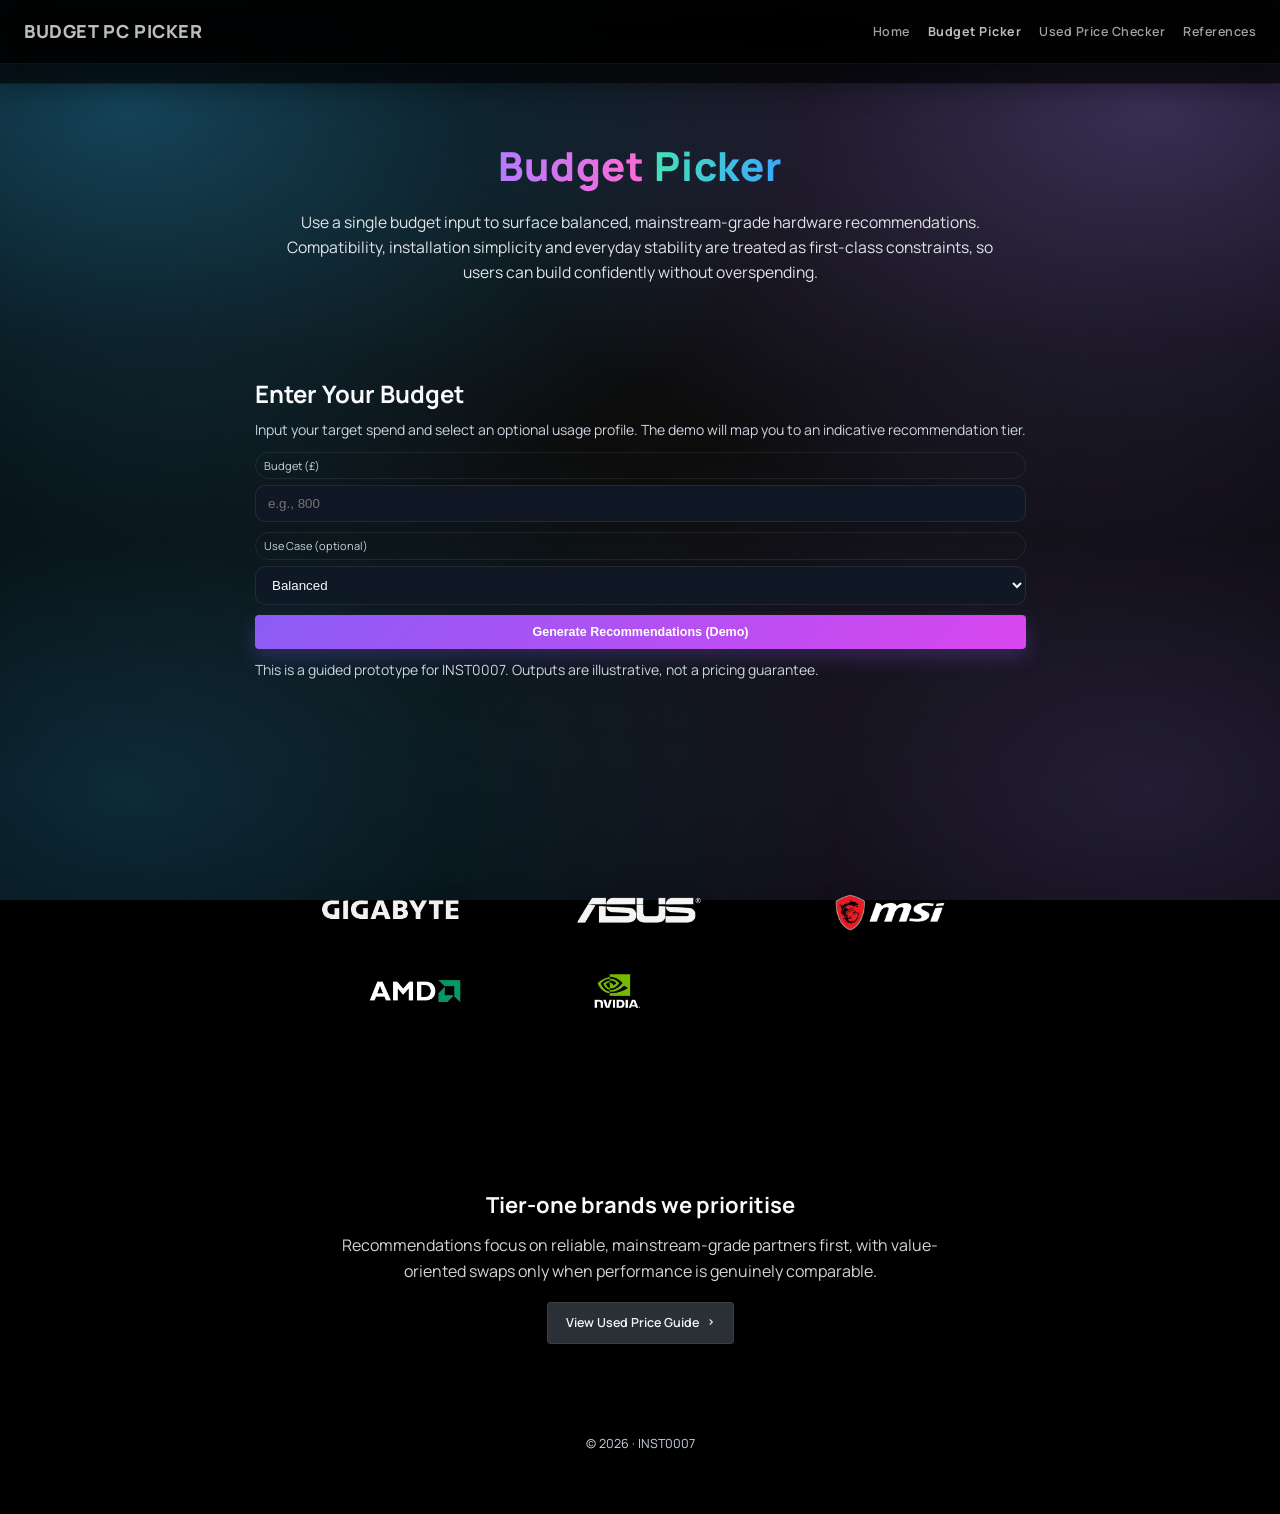
<file: budget-picker.html>
﻿<!DOCTYPE html>
<html lang="en">
<head>
    <meta charset="utf-8" />
    <meta name="viewport" content="width=device-width, initial-scale=1" />
    <title>Budget Picker | Budget PC Picker</title>
    <meta name="description" content="Enter your budget to get PC hardware recommendations." />
    <link rel="stylesheet" href="css/style.css" />
</head>

<body class="budget-page">
    <header>
        <div class="wrap nav">
            <a class="brand" href="index.html">
                <span>Budget PC Picker</span>
            </a>

            <nav class="navlinks" aria-label="Primary">
                <a href="index.html">Home</a>
                <a href="budget-picker.html" aria-current="page">Budget Picker</a>
                <a href="used-price.html">Used Price Checker</a>
                <a href="references.html">References</a>
            </nav>

    </header>

    <main class="wrap">

        <!-- Hero：标题 + 简介 -->
        <section class="bp-hero reveal-up">
            <h1 class="bp-title">
                <span class="bp-title-budget">Budget</span>
                <span class="bp-title-picker"> Picker</span>
            </h1>
            <p class="bp-lead">
                Use a single budget input to surface balanced, mainstream-grade hardware recommendations.
                Compatibility, installation simplicity and everyday stability are treated as first-class
                constraints, so users can build confidently without overspending.
            </p>
        </section>

        <!-- 布局：左表单 + 右品牌 Logo -->
        <section class="bp-layout reveal-up delay-100">

            <article class="card reveal-up bp-budget-card">
            <h2>Enter Your Budget</h2>
            <p class="helper">
                Input your target spend and select an optional usage profile. The demo will map you to an indicative recommendation tier.
            </p>

            <div class="bp-form-brands">

                <form id="budgetForm">
                    <label>
                        <span class="tag">Budget (£)</span>
                        <input type="number" id="budgetInput" placeholder="e.g., 800">
                    </label>

                    <label>
                        <span class="tag">Use Case (optional)</span>
                        <select id="useCase">
                            <option>Balanced</option>
                            <option>Gaming</option>
                            <option>Productivity</option>
                        </select>
                    </label>

                    <button class="btn btn-primary" type="submit">
                        Generate Recommendations (Demo)
                    </button>

                    <p class="fineprint">
                        This is a guided prototype for INST0007. Outputs are illustrative, not a pricing guarantee.
                    </p>
                </form>
                <!-- Output mini cards (CPU/GPU/SSD/RAM) -->
                <div class="bp-output-row" id="bpOutputRow">
                    <div class="bp-mini-card" id="cpuCard">
                        <span class="bp-mini-label">CPU</span>
                        <span class="bp-mini-value" id="cpuValue">—</span>
                    </div>

                    <div class="bp-mini-card" id="gpuCard">
                        <span class="bp-mini-label">GPU</span>
                        <span class="bp-mini-value" id="gpuValue">—</span>
                    </div>

                    <div class="bp-mini-card" id="ssdCard">
                        <span class="bp-mini-label">SSD</span>
                        <span class="bp-mini-value" id="ssdValue">—</span>
                    </div>

                    <div class="bp-mini-card" id="ramCard">
                        <span class="bp-mini-label">RAM</span>
                        <span class="bp-mini-value" id="ramValue">—</span>
                    </div>
                </div>

                <div class="bp-brand-row brand-scroll-lock">

                    <div class="brand-item">
                        <img class="brand-logo is-light" src="media/gigabytelight.png" alt="GIGABYTE">
                        <img class="brand-logo is-dark" src="media/gigabytedark.png" alt="GIGABYTE">
                    </div>

                    <div class="brand-item">
                        <img class="brand-logo is-light" src="media/asuslight.png" alt="ASUS">
                        <img class="brand-logo is-dark" src="media/asusdark.png" alt="ASUS">
                    </div>

                    <div class="brand-item">
                        <img class="brand-logo is-light" src="media/msilight.png" alt="MSI">
                        <img class="brand-logo is-dark" src="media/msidark.png" alt="MSI">
                    </div>

                    <div class="brand-item">
                        <img class="brand-logo is-light" src="media/amdlight.png" alt="AMD">
                        <img class="brand-logo is-dark" src="media/amddark.png" alt="AMD">
                    </div>


                    <div class="brand-item">
                        <img class="brand-logo is-light" src="media/nvidialight.png" alt="NVIDIA">
                        <img class="brand-logo is-dark" src="media/nvidiadark.png" alt="NVIDIA">
                    </div>
                </div>
            </article>


            </section>
        <section class="tier-one-bottom reveal-up">
            <h3>Tier-one brands we prioritise</h3>
            <p>
                Recommendations focus on reliable, mainstream-grade partners first, with value-oriented swaps only when performance is genuinely comparable.
            </p>

            <a id="usedGuideBtn" class="btn btn-secondary" href="used-price.html">
                View Used Price Guide
            </a>


        </section>


    </main>


    <footer>
        <div class="wrap">
            © <span id="year"></span> · INST0007
        </div>
    </footer>

    <script src="js/main.js"></script>
</body>
</html>
</file>
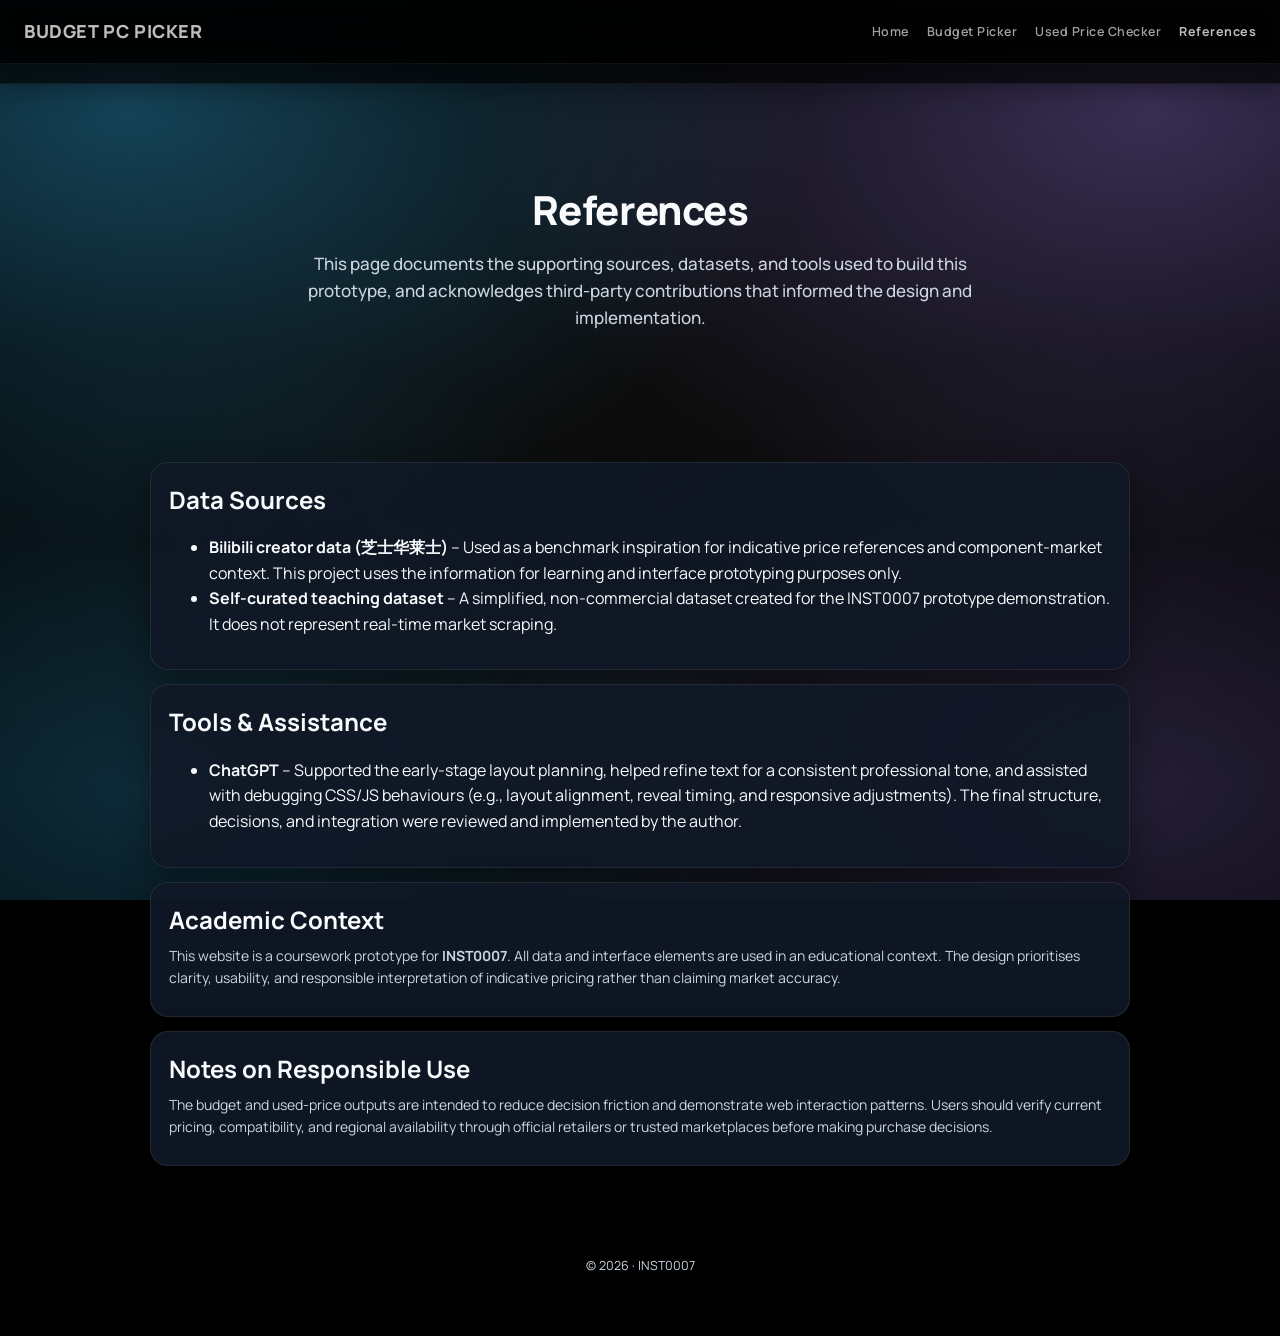
<file: references.html>
﻿<!DOCTYPE html>
<html lang="en">
<head>
    <meta charset="UTF-8" />
    <meta name="viewport" content="width=device-width, initial-scale=1.0" />
    <title>References | Budget PC Picker</title>
    <link rel="stylesheet" href="css/style.css" />
</head>

<body class="references-page">
    <!-- Fixed nav (same as your other pages) -->
    <header>
        <div class="wrap nav">
            <a class="brand" href="index.html">
                <span>Budget PC Picker</span>
            </a>

            <nav class="navlinks" aria-label="Primary">
                <a href="index.html">Home</a>
                <a href="budget-picker.html">Budget Picker</a>
                <a href="used-price.html">Used Price Checker</a>
                <a href="references.html" aria-current="page">References</a>
            </nav>
        </div>
    </header>

    <main class="wrap">
        <section class="page-hero apple-hero">
            <h1>
                References
            </h1>
            <p>
                This page documents the supporting sources, datasets, and tools used to build this prototype,
                and acknowledges third-party contributions that informed the design and implementation.
            </p>
        </section>

        <section class="grid">
            <article class="card" style="grid-column: span 12;">
                <h2>Data Sources</h2>
                <ul class="refs-list">
                    <li>
                        <strong>Bilibili creator data (芝士华莱士)</strong> – Used as a benchmark inspiration for
                        indicative price references and component-market context. This project uses the information
                        for learning and interface prototyping purposes only.
                    </li>
                    <li>
                        <strong>Self-curated teaching dataset</strong> – A simplified, non-commercial dataset created
                        for the INST0007 prototype demonstration. It does not represent real-time market scraping.
                    </li>
                </ul>
            </article>

            <article class="card" style="grid-column: span 12;">
                <h2>Tools &amp; Assistance</h2>
                <ul class="refs-list">
                    <li>
                        <strong>ChatGPT</strong> – Supported the early-stage layout planning, helped refine text
                        for a consistent professional tone, and assisted with debugging CSS/JS behaviours
                        (e.g., layout alignment, reveal timing, and responsive adjustments). The final structure,
                        decisions, and integration were reviewed and implemented by the author.
                    </li>
                </ul>
            </article>

            <article class="card" style="grid-column: span 12;">
                <h2>Academic Context</h2>
                <p>
                    This website is a coursework prototype for <strong>INST0007</strong>. All data and interface
                    elements are used in an educational context. The design prioritises clarity, usability,
                    and responsible interpretation of indicative pricing rather than claiming market accuracy.
                </p>
            </article>

            <article class="card" style="grid-column: span 12;">
                <h2>Notes on Responsible Use</h2>
                <p>
                    The budget and used-price outputs are intended to reduce decision friction and demonstrate
                    web interaction patterns. Users should verify current pricing, compatibility, and regional
                    availability through official retailers or trusted marketplaces before making purchase decisions.
                </p>
            </article>
        </section>
    </main>

    <footer>
        <br /><br />
        <div class="wrap">
            © <span id="year"></span> · INST0007
        </div>
    </footer>

    <!-- If your theme toggle lives in main.js, keep it -->
    <script src="js/main.js"></script>
</body>
</html>
</file>
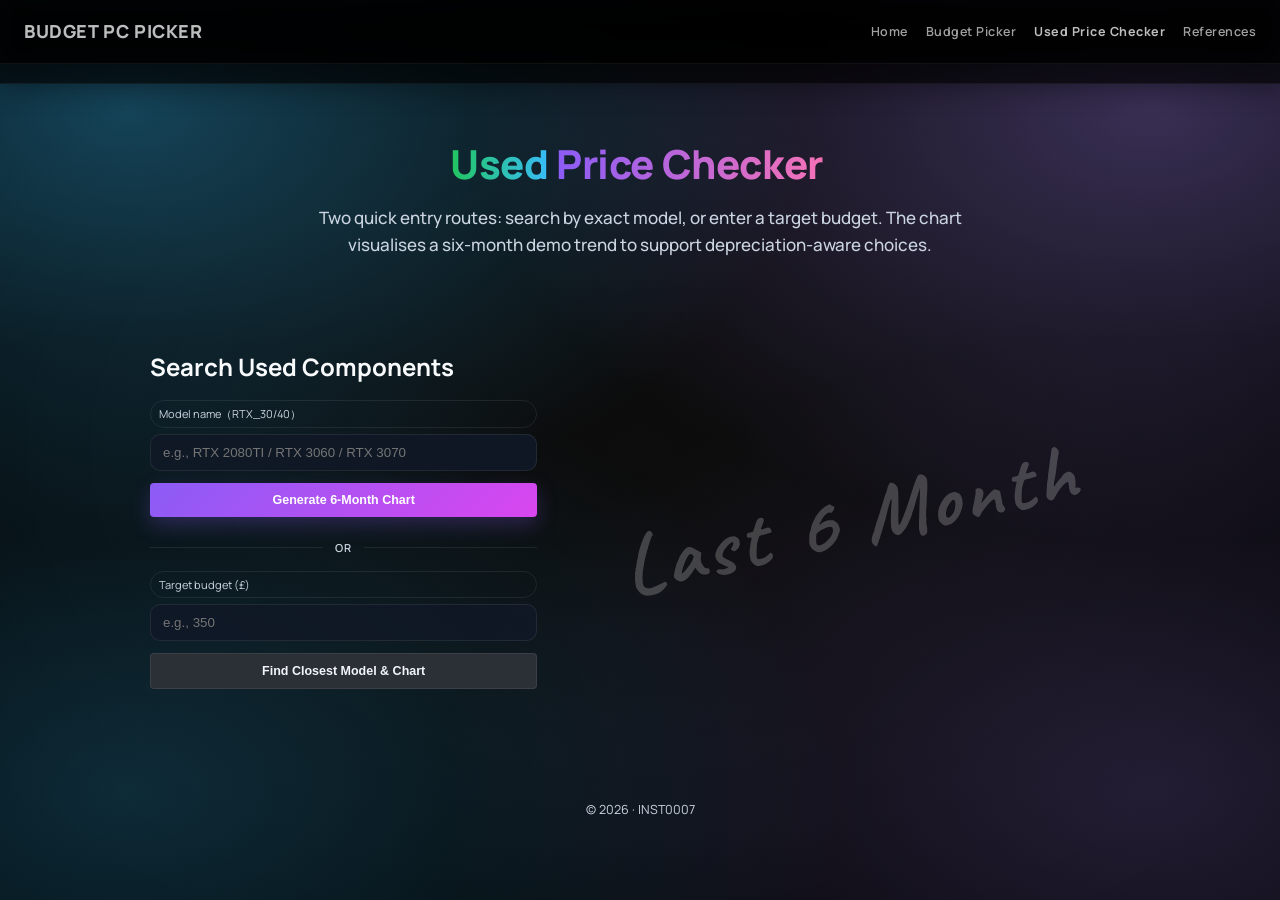
<file: used-price.html>
﻿<!DOCTYPE html>
<html lang="en">
<head>
    <meta charset="utf-8" />
    <meta name="viewport" content="width=device-width, initial-scale=1" />
    <title>Used Price Checker | Budget PC Picker</title>
    <meta name="description" content="Check indicative used price trends for popular PC components." />
    <link rel="stylesheet" href="css/style.css" />
</head>

<body class="used-page">
    <header>
        <div class="wrap nav">
            <a class="brand" href="index.html">
                <span>Budget PC Picker</span>
            </a>

            <nav class="navlinks" aria-label="Primary">
                <a href="index.html">Home</a>
                <a href="budget-picker.html">Budget Picker</a>
                <a href="used-price.html" aria-current="page">Used Price Checker</a>
                <a href="references.html">References</a>
            </nav>

            
        </div>
    </header>

    <main class="wrap">
        <section class="page-hero apple-hero reveal-up">
            <h1 class="reveal-up delay-1">
                <span class="word-picker">Used</span>
                <span class="word-budget">Price Checker</span>
            </h1>

            <p>
                Two quick entry routes: search by exact model, or enter a target budget.
                The chart visualises a six-month demo trend to support depreciation-aware choices.
            </p>
        </section>

        <section class="grid used-grid">
            <!-- LEFT -->
            <article class="card reveal-up reveal-left" style="grid-column: span 5;">
                <h2>Search Used Components</h2>

                <form id="usedModelForm" class="used-form-block">
                    <label>
                        <span class="tag">Model name（RTX_30/40）</span>
                        <input type="text"
                               id="usedModelInput"
                               name="model"
                               placeholder="e.g., RTX 2080TI / RTX 3060 / RTX 3070"
                               autocomplete="off" />
                    </label>
                    <button class="btn btn-primary" type="submit">Generate 6-Month Chart</button>
                </form>

                <div class="used-divider">
                    <span>or</span>
                </div>

                <form id="usedPriceForm" class="used-form-block">
                    <label>
                        <span class="tag">Target budget (£)</span>
                        <input type="number"
                               id="usedPriceInput"
                               name="price"
                               min="20"
                               max="5000"
                               step="5"
                               placeholder="e.g., 350" />
                    </label>
                    <button class="btn btn-secondary" type="submit">Find Closest Model &amp; Chart</button>
                </form>

            </article>

            <!-- RIGHT -->
            <article class="card chart-panel reveal-up reveal-right delay-1 id="chartWrapper" style="grid-column: span 7;">
                <div id="last6Scribble" class="last6-scribble" aria-hidden="true">Last 6 Month</div>

                <div id="chartWrapper" class="chart-wrapper" hidden>
                    <h3 id="chartTitle" class="chart-title"></h3>

                <!-- ✅ 新增这一层，id 要和 JS 对上 -->
                     <div id="chartCanvasWrap" class="chart-canvas-wrap">
                        <canvas id="priceChart"></canvas>
                     </div>
                </div>

            </article>
        </section>
    </main>

    <footer>
        <br /><br /><br />
        <div class="wrap">
            © <span id="year"></span> · INST0007
        </div>
    </footer>

    <script src="js/main.js"></script>
</body>
</html>
</file>
<file: css/style.css>
﻿/* =========================================
   Budget PC Picker - Full Style Sheet
   Samsung-like header typography edition
   + Angular rectangular button system
   + Apple-style centered Home sections
   ========================================= */

/* Google Fonts */
@import url('https://fonts.googleapis.com/css2?family=Montserrat:wght@500;600;700;800&display=swap');
@import url('https://fonts.googleapis.com/css2?family=Manrope:wght@400;500;600;700;800&display=swap');
@import url('https://fonts.googleapis.com/css2?family=Caveat:wght@600;700&display=swap');


/* =========================
   Theme Variables
   ========================= */
:root {
    --bg: #000000;
    --panel: #111827;
    --text: #f8fafc;
    --muted: #cbd5e1;
    --accent: #38bdf8;
    --accent-2: #a78bfa;
    --border: rgba(255,255,255,0.08);
    --shadow: 0 10px 30px rgba(0,0,0,0.35);
    --radius: 18px;
    --max: 980px;
}


/* Light theme override */
.light {
    --bg: #f0f2f5;
    --panel: #ffffff;
    --text: #0f172a;
    --muted: #475569;
    --accent: #0ea5e9;
    --accent-2: #7c3aed;
    --border: rgba(2,6,23,0.08);
    --shadow: 0 8px 22px rgba(2,6,23,0.08);
}

/* =========================
   Base Reset
   ========================= */
* {
    box-sizing: border-box;
}

html {
    scroll-behavior: smooth;
}

body {
    margin: 0;
    position: relative;
    overflow-x: hidden;
    font-family: "Manrope", system-ui, -apple-system, Segoe UI, Roboto, Arial, sans-serif;
    color: var(--text);
    line-height: 1.6;
    background: var(--bg);
}

    /* =========================
   Extend background gradient to ~70% of viewport
   ========================= */
    body::before {
        content: "";
        position: fixed;
        inset: 0;
        pointer-events: none;
        z-index: -1;
        background:
        /* top-left / top-right */
        radial-gradient(1100px 700px at 10% 12%, rgba(56,189,248,0.35), transparent 62%), radial-gradient(1100px 700px at 90% 12%, rgba(167,139,250,0.33), transparent 62%),
        /* bottom-left / bottom-right (the missing part) */
        radial-gradient(1100px 700px at 10% 88%, rgba(56,189,248,0.22), transparent 65%), radial-gradient(1100px 700px at 90% 88%, rgba(167,139,250,0.20), transparent 65%),
        /* subtle mid soft lift */
        radial-gradient(1200px 800px at 50% 50%, rgba(255,255,255,0.05), transparent 70%);
    }



/* =========================
   Layout Helpers
   ========================= */
.wrap {
    width: min(100% - 40px, var(--max));
    margin-inline: auto;
}
/* =========================
   Fixed header (safe version)
   ========================= */
header {
    position: fixed;
    top: 0;
    left: 0;
    width: 100%;
    z-index: 9999;
    background: rgba(0, 0, 0, 0.88);
    backdrop-filter: blur(10px);
    border-bottom: 1px solid rgba(255,255,255,0.06);
}

    /* 你页面里用的顶部结构基本是这一套 */
    header .nav {
        height: 64px;
        display: flex;
        align-items: center;
        justify-content: space-between;
        gap: 16px;
        padding: 0 24px;
    }

    /* 顶部链接统一灰色 */
    header .navlinks a {
        color: var(--muted);
        font-size: 12.5px;
        font-weight: 600;
        letter-spacing: .04em;
    }

    /* 站点名大小别被其它页面影响 */
    header .brand {
        font-size: 14px;
        font-weight: 700;
    }

/* 给内容让位，避免被 fixed header 压住 */
body {
    padding-top: 64px;
}


.brand {
    display: inline-flex;
    align-items: center;
    gap: 10px;
    text-decoration: none;
    color: var(--text);
}

    .brand span:last-child {
        font-weight: 800;
        letter-spacing: 0.6px;
        text-transform: uppercase;
        font-size: 18px;
    }

/* Nav links */
.navlinks {
    display: flex;
    gap: 18px;
    flex-wrap: wrap;
    font-size: 14px;
    color: color-mix(in oklab, var(--text) 85%, var(--muted));
}

    .navlinks a {
        text-decoration: none;
        color: inherit;
        font-weight: 600;
        letter-spacing: 0.2px;
        font-size: 14.5px;
        opacity: 0.85;
        transition: .15s ease;
    }

        .navlinks a:hover {
            opacity: 1;
        }

        .navlinks a[aria-current="page"] {
            opacity: 1;
            font-weight: 700;
        }

/* Actions area */
.actions {
    display: flex;
    align-items: center;
    gap: 10px;
}

/* Theme toggle button */
.theme-btn {
    padding: 8px 10px;
}

/* =========================
   Buttons (GLOBAL)
   Angular rectangular + your colours
   ========================= */
.btn {
    border: 1px solid var(--border);
    background: var(--panel);
    color: var(--text);
    border-radius: 4px; /* angular rectangle */
    padding: 10px 18px;
    cursor: pointer;
    font-size: 12.5px;
    transition: .18s ease;
    display: inline-flex;
    align-items: center;
    justify-content: center;
    gap: 6px;
    text-decoration: none;
}

    /* Primary: Neon Purple gradient */
    .btn.btn-primary {
        background: linear-gradient(135deg, #8B5CF6 0%, #D946EF 100%);
        color: #ffffff;
        border: none;
        font-weight: 700;
        box-shadow: 0 8px 20px rgba(139,92,246,0.25);
    }

        .btn.btn-primary:hover {
            background: linear-gradient(135deg, #A78BFA 0%, #E879F9 100%);
            transform: translateY(-1px);
        }

    /* Secondary: Deep Grey (requested) */
    .btn.btn-secondary {
        background: #2B2F36;
        color: #F1F5F9;
        border: 1px solid rgba(255,255,255,0.08);
        font-weight: 600;
    }

        .btn.btn-secondary:hover {
            background: #1F2329;
            border-color: rgba(255,255,255,0.18);
            transform: translateY(-1px);
        }

/* =========================
   Page Layout
   ========================= */
main {
    padding: 36px 0 10px;
}

.page-hero {
    background: color-mix(in oklab, var(--panel) 92%, transparent);
    border: 1px solid var(--border);
    border-radius: var(--radius);
    padding: 28px 26px;
    box-shadow: var(--shadow);
    margin-bottom: 18px;
}

    .page-hero h1 {
        margin: 0 0 6px;
        font-size: clamp(24px, 3.2vw, 32px);
    }

    .page-hero p {
        margin: 0;
        color: var(--muted);
    }

/* =========================
   Grid System
   ========================= */
.grid {
    display: grid;
    grid-template-columns: repeat(12, 1fr);
    gap: 14px;
}

/* Cards */
.card {
    grid-column: span 6;
    background: color-mix(in oklab, var(--panel) 92%, transparent);
    border: 1px solid var(--border);
    border-radius: var(--radius);
    padding: 18px 18px 16px;
    box-shadow: var(--shadow);
}

    .card h2, .card h3 {
        margin: 0 0 6px;
    }

    .card p {
        margin: 0 0 10px;
        color: var(--muted);
        font-size: 14px;
    }

/* =========================
   Tags
   ========================= */
.tags {
    display: flex;
    flex-wrap: wrap;
    gap: 8px;
}

.tag {
    font-size: 11px;
    color: var(--muted);
    border: 1px solid var(--border);
    padding: 4px 8px;
    border-radius: 999px;
}

/* Helper text */
.helper {
    font-size: 11.5px;
    color: var(--muted);
}

/* =========================
   Forms
   ========================= */
form {
    display: grid;
    gap: 10px;
}

label {
    display: grid;
    gap: 6px;
}

input, textarea, select {
    width: 100%;
    padding: 10px 12px;
    border-radius: 10px;
    border: 1px solid var(--border);
    background: color-mix(in oklab, var(--panel) 92%, transparent);
    color: var(--text);
    outline: none;
}

textarea {
    min-height: 120px;
    resize: vertical;
}

/* =========================
   Footer
   ========================= */
footer {
    padding: 40px 0 60px;
    color: var(--muted);
    font-size: 12.5px;
    text-align: center;
}

/* =========================
   Responsive
   ========================= */
@media (max-width: 820px) {
    .card {
        grid-column: span 12;
    }

    .navlinks {
        gap: 12px;
    }

    .brand span:last-child {
        font-size: 17px;
    }
}

@media (max-width: 640px) {
    .nav {
        gap: 8px;
    }

    .navlinks {
        display: none;
    }
}

/* =========================
   Video Hero (Home)
   ========================= */
.video-hero {
    position: relative;
    width: 100%;
    min-height: 360px;
    height: 52vh;
    max-height: 620px;
    overflow: hidden;
    border-bottom: 1px solid var(--border);
}

.video-bg {
    position: absolute;
    inset: 0;
    width: 100%;
    height: 100%;
    object-fit: cover;
}

.video-overlay {
    position: absolute;
    inset: 0;
    background: linear-gradient( 90deg, rgba(0,0,0,0.45) 0%, rgba(0,0,0,0.25) 40%, rgba(0,0,0,0.10) 100% );
}

.video-content {
    position: relative;
    z-index: 2;
    height: 100%;
    display: flex;
    align-items: center;
    color: #ffffff;
}

    .video-content h1 {
        margin: 10px 0 8px;
        font-size: clamp(28px, 4vw, 44px);
        line-height: 1.12;
        letter-spacing: -0.6px;
    }

    .video-content p {
        max-width: 52ch;
        opacity: 0.92;
    }

.hero-actions {
    display: flex;
    gap: 10px;
    flex-wrap: wrap;
    margin-top: 14px;
}

/* Make tag readable on video */
.video-content .tag {
    color: rgba(255,255,255,0.9);
    border-color: rgba(255,255,255,0.25);
    background: rgba(255,255,255,0.08);
}
/* =========================
   Apple-style centered hero (Home How It Works)
   ========================= */
.page-hero.apple-hero {
    background: transparent;
    border: none;
    box-shadow: none;
    padding: 64px 0 40px;
    text-align: center;
}

    .page-hero.apple-hero h1 {
        font-size: clamp(28px, 3.6vw, 40px);
        letter-spacing: -0.4px;
        margin-bottom: 8px;
        font-weight: 800;
    }

    .page-hero.apple-hero p {
        font-size: clamp(17px, 1.25vw, 20px);
        line-height: 1.6;
        margin-inline: auto;
        max-width: 62ch;
        color: var(--muted);
        font-weight: 500;
    }

    .page-hero.apple-hero > div {
        justify-content: center;
    }

/* =========================
   Apple-style features (smaller than How It Works)
   ========================= */
.home-stack .card.apple-feature {
    background: transparent;
    border: none;
    box-shadow: none;
    padding: 40px 0 24px;
    text-align: center;
}

    .home-stack .card.apple-feature h2 {
        font-size: clamp(20px, 2.2vw, 26px);
        letter-spacing: -0.2px;
        margin-bottom: 8px;
        font-weight: 800;
    }

    .home-stack .card.apple-feature p {
        font-size: clamp(15.5px, 1.1vw, 18px);
        line-height: 1.6;
        margin-inline: auto;
        max-width: 70ch;
        color: var(--muted);
        font-weight: 500;
    }

    .home-stack .card.apple-feature .tags {
        justify-content: center;
    }

/* =========================
   Bigger vertical rhythm for Apple-style sections
   ========================= */
.home-stack {
    gap: 64px;
}

/* ======================================
   Scroll reactive gradient transition
   Purple -> Peacock green / Grass green
   ====================================== */

/* Base: this button本身仍然用主按钮的紫色渐变 */
.btn.scroll-reactive {
    position: relative;
    overflow: hidden;
    isolation: isolate;
}

    /* label 保证在最上层 */
    .btn.scroll-reactive .btn-label {
        position: relative;
        z-index: 2;
    }

    /* 绿色渐变覆盖层，默认透明 */
    .btn.scroll-reactive::after {
        content: "";
        position: absolute;
        inset: 0;
        z-index: 1;
        background: linear-gradient(135deg, #00C6A7 0%, #7CFF6B 100%);
        opacity: 0;
        transition: opacity 1500ms ease;
    }

    /* 进入目标区域时，绿色渐变淡入 */
    .btn.scroll-reactive.is-active::after {
        opacity: 1;
    }

    /* 激活时的小绿光影 */
    .btn.scroll-reactive.is-active {
        box-shadow: 0 10px 26px rgba(0, 198, 167, 0.25);
    }
/* ======================================
   Scroll reveal: features fade in up
   ====================================== */

.reveal-up {
    opacity: 0;
    transform: translateY(26px);
    transition: opacity 800ms ease, transform 700ms ease;
    will-change: opacity, transform;
}

    .reveal-up.is-visible {
        opacity: 1;
        transform: translateY(0);
    }

    /* Optional: give the second one a slight delay for rhythm */
    .reveal-up.delay-1 {
        transition-delay: 120ms;
    }
/* =========================
   Mobile responsiveness fixes
   ========================= */
@media (max-width: 520px) {

    /* 让整体左右空隙更合理 */
    .wrap {
        width: min(100% - 24px, var(--max));
    }

    /* 视频区在手机别太高 */
    .video-hero {
        min-height: 240px;
        height: 38vh;
    }

    /* How It Works 更紧凑但不挤 */
    .page-hero.apple-hero {
        padding: 56px 0 36px;
    }

        .page-hero.apple-hero h1 {
            font-size: clamp(24px, 7vw, 32px);
        }

        .page-hero.apple-hero p {
            font-size: clamp(15px, 4.2vw, 18px);
            max-width: 34ch; /* 手机上避免太宽一行 */
        }

    /* Feature 标题/正文自适应缩一号 */
    .home-stack .card.apple-feature h2 {
        font-size: clamp(18px, 5.4vw, 22px);
    }

    .home-stack .card.apple-feature p {
        font-size: clamp(14px, 4vw, 17px);
        max-width: 36ch;
    }

    /* 标签居中且允许换行 */
    .home-stack .card.apple-feature .tags {
        justify-content: center;
    }

    /* 三段之间间距在手机稍微收一下，避免滚太久 */
    .home-stack {
        gap: 48px;
    }
}
/* Full-bleed section option for Apple hero
   → 只在大屏启用，全屏视觉；小屏保持正常居中宽度 */
@media (min-width: 900px) {
    .page-hero.apple-hero {
        width: 100vw;
        margin-left: calc(50% - 50vw);
        margin-right: calc(50% - 50vw);
    }
}

/* =========================
   Bigger spacing between:
   How It Works / Feature 1 / Feature 2
   ========================= */

/* 1) Space after How It Works */
.page-hero.apple-hero {
    margin-bottom: 90px;
}

/* 2) Space between Feature 1 and Feature 2 */
.home-stack {
    gap: 90px;
}
/* =========================
   Budget Picker page rhythm
   ========================= */
/* =========================
   Home stack (no grid version)
   Apple-style vertical blocks
   ========================= */

.home-stack {
    display: flex;
    flex-direction: column;
    align-items: center; /* 关键：让小屏居中感一致 */
    gap: 90px; /* 你要的大间距 */
}

    /* Each Apple feature block behaves like a centered section */
    .home-stack .card.apple-feature {
        width: 100%;
        text-align: center;
    }

        /* Keep text elegant on all sizes */
        .home-stack .card.apple-feature p {
            margin-inline: auto;
        }


/* 让中间两张卡更像“页面核心区” */
.bp-core {
    margin: 60px 0 80px;
}

/* 如果你想更“中轴感” */
@media (min-width: 900px) {
    .bp-core {
        margin: 80px 0 110px;
    }
}
/* TEST: force both themes */
/* Budget: purple -> pink */
.word-budget {
    background: linear-gradient(90deg, #8b5cf6 0%, #f472b6 100%);
    -webkit-background-clip: text;
    background-clip: text;
    color: transparent;
    font-weight: 800;
    margin-right: 0.18em; /* 两个词之间留一点舒适空隙 */
}

/* Picker: green -> blue */
.word-picker {
    background: linear-gradient(90deg, #22c55e 0%, #38bdf8 100%);
    -webkit-background-clip: text;
    background-clip: text;
    color: transparent;
    font-weight: 800;
}

article.bp-budget-card {
    background: transparent !important;
    border: 0 !important;
    box-shadow: none !important;
    border-radius: 0 !important;
    padding: 12px 0 0 !important;
}
/* Make the left card feel slightly narrower */
.bp-budget-card {
    max-width: 760px;
}

/* Right logo panel */
.bp-brand-panel {
    border-radius: 18px; /* keep consistent with your cards */
    padding: 22px;
    background: rgba(255,255,255,0.06);
    border: 1px solid rgba(255,255,255,0.08);
    backdrop-filter: blur(6px);
}

/* 5 logos layout */
.bp-brand-grid {
    display: grid;
    grid-template-columns: 1fr;
    gap: 16px;
}

    /* Logo styling */
    .bp-brand-grid img {
        width: 100%;
        height: 54px;
        object-fit: contain;
        display: block;
        filter: drop-shadow(0 6px 14px rgba(0,0,0,0.25));
        opacity: 0.92;
        transition: opacity .2s ease, transform .2s ease;
    }

        .bp-brand-grid img:hover {
            opacity: 1;
            transform: translateY(-2px);
        }

/* Responsive: stack on small screens */
@media (max-width: 980px) {
    .budget-shell--with-brands {
        grid-template-columns: 1fr;
    }

    .bp-brand-grid {
        grid-template-columns: repeat(3, minmax(90px, 1fr));
    }

        .bp-brand-grid img {
            height: 46px;
        }
}

@media (max-width: 520px) {
    .bp-brand-grid {
        grid-template-columns: repeat(2, minmax(90px, 1fr));
    }
}
.bp-budget-card {
    max-width: 400px;
}

/* 右侧品牌 logo 列 */

.brand-logos {
    display: flex;
    flex-direction: column;
    gap: 18px;
    align-items: flex-start;
    justify-content: flex-start;
    padding-top: 8px;
}

    /* 控制 logo 尺寸和风格 */
    .brand-logos img {
        height: 40px; /* 可以自己微调 32–48 都行 */
        width: auto;
        object-fit: contain;
        filter: saturate(0.95) contrast(1.05);
        opacity: 0.95;
    }

/* 小屏幕：自动改回上下排列，避免挤爆 */
@media (max-width: 900px) {
    .budget-shell {
        grid-template-columns: 1fr;
    }

    .brand-logos {
        flex-direction: row;
        flex-wrap: wrap;
        gap: 12px 20px;
    }
}
    /* Left card should not stretch weirdly */
    .budget-shell.budget-shell--with-brands .bp-budget-card {
        width: 100%;
    }

/* Responsive: stack on small screens */
@media (max-width: 900px) {
    .budget-shell.budget-shell--with-brands {
        grid-template-columns: 1fr;
    }

    .bp-brand-grid {
        flex-direction: row;
        flex-wrap: wrap;
        gap: 12px 20px;
    }

        .bp-brand-grid img {
            height: 32px;
        }
}
/* ===============================
   Budget Picker: form + brand logos side-by-side
   =============================== */

/* 外层左右两列布局 */
.budget-shell--with-brands {
    display: grid;
    grid-template-columns: minmax(320px, 1.2fr) minmax(220px, 0.8fr);
    gap: clamp(24px, 4vw, 48px);
    align-items: start;
}

/* 左侧 Enter Your Budget 卡片可稍微收窄视觉宽度 */
.bp-budget-card {
    max-width: 100%;
}

/* 右侧品牌 Logo 区 */
.bp-brand-panel {
    background: transparent; /* 你想要“把框去掉”的感觉就用透明 */
    border: 0;
    box-shadow: none;
    padding: 0;
}

/* Logo 容器 */
.bp-brand-grid {
    display: grid;
    grid-template-columns: 1fr; /* 默认竖排 */
    gap: 18px;
    align-items: center;
}

    /* Logo 图片大小与干净展示 */
    .bp-brand-grid img {
        width: min(180px, 90%);
        height: auto;
        display: block;
        filter: drop-shadow(0 6px 18px rgba(0,0,0,0.08));
    }

/* 如果你希望右侧更“品牌墙”一点，可改为两列小网格：
.bp-brand-grid{
  grid-template-columns: 1fr 1fr;
}
*/

/* 小屏自动改成上下堆叠，避免挤爆 */
@media (max-width: 900px) {
    .budget-shell--with-brands {
        grid-template-columns: 1fr;
    }

    .bp-brand-grid {
        grid-template-columns: repeat(3, minmax(80px, 1fr));
        justify-items: center;
    }

        .bp-brand-grid img {
            width: 90px;
        }
}
/* ===============================
   Budget Picker page – clean layout
   =============================== */

/* 顶部标题区 */
.bp-hero {
    text-align: center;
    padding: clamp(56px, 10vh, 96px) 0 32px;
}

.bp-title {
    font-size: clamp(32px, 4vw, 40px);
    font-weight: 800;
    letter-spacing: 0.02em;
    margin-bottom: 12px;
}

/* 渐变 Budget / Picker 分色，如果不想要可以删掉这两段 */
.bp-title-budget {
    background: linear-gradient(90deg,#b57bff,#ff6ad5);
    -webkit-background-clip: text;
    background-clip: text;
    color: transparent;
}

.bp-title-picker {
    background: linear-gradient(90deg,#45e0b8,#3ba7ff);
    -webkit-background-clip: text;
    background-clip: text;
    color: transparent;
}

.bp-lead {
    max-width: 720px;
    margin: 0 auto;
    font-size: 0.98rem;
    opacity: 0.9;
}

/* ===== 左右两列：表单 + 品牌 Logo ===== */
.bp-layout {
    display: flex;
    gap: clamp(32px, 6vw, 64px);
    align-items: flex-start;
    justify-content: center;
    padding-bottom: clamp(72px, 10vh, 120px);
}

/* 左侧表单卡片 */
.bp-form-card {
    flex: 1.4;
    max-width: 400px;
}

/* 右侧品牌区域 */
.bp-brands {
    flex: 1;
    max-width: 420px;
}

.bp-brands-title {
    font-size: 1.05rem;
    font-weight: 700;
    margin-bottom: 6px;
}

.bp-brands-copy {
    font-size: 0.9rem;
    opacity: 0.9;
    margin-bottom: 18px;
}

    .bp-brand-row img {
        height: 38px;
        width: auto;
        display: block;
        filter: drop-shadow(0 6px 16px rgba(0,0,0,0.15));
        object-fit: contain;
    }

/* ===== 响应式：小屏改成上下堆叠 ===== */
@media (max-width: 900px) {
    .bp-layout {
        flex-direction: column;
        align-items: stretch;
    }

    .bp-form-card {
        max-width: 100%;
    }

    .bp-brands {
        max-width: 100%;
    }

    .bp-brand-row {
        justify-content: center;
    }
}
/* Tier-one block moved to bottom */
.tier-one-bottom {
    max-width: 980px;
    margin: 80px auto 40px;
    text-align: center;
}

    .tier-one-bottom h3 {
        font-size: clamp(18px, 2.2vw, 22px);
        font-weight: 700;
        margin-bottom: 10px;
    }

    .tier-one-bottom p {
        font-size: clamp(14px, 1.6vw, 16px);
        opacity: .85;
        margin: 0 auto 18px;
        max-width: 60ch;
    }
/* ===== Brand logos: target YOUR real class ===== */
.bp-brand-row {
    display: grid;
    grid-template-columns: repeat(6, minmax(0, 1fr));
    gap: 18px 22px;
    align-items: center;
    justify-items: center;
    width: 100%;
    margin-top: 18px;
}

    /* 统一尺寸（先给一个基础大号） */
    .bp-brand-row img {
        width: clamp(90px, 8vw, 140px);
        height: auto;
        object-fit: contain;
        filter: drop-shadow(0 6px 14px rgba(0,0,0,0.15));
    }

        /* 3 个在上 */
        .bp-brand-row img:nth-child(1) {
            grid-column: 1 / span 2;
        }

        .bp-brand-row img:nth-child(2) {
            grid-column: 3 / span 2;
        }

        .bp-brand-row img:nth-child(3) {
            grid-column: 5 / span 2;
        }

        /* 2 个在下居中 */
        .bp-brand-row img:nth-child(4) {
            grid-column: 2 / span 2;
        }

        .bp-brand-row img:nth-child(5) {
            grid-column: 4 / span 2;
        }

/* 小屏自动简单排列 */
@media (max-width: 900px) {
    .bp-brand-row {
        grid-template-columns: repeat(2, minmax(0, 1fr));
    }

        .bp-brand-row img {
            grid-column: auto;
            width: clamp(80px, 18vw, 120px);
        }
}
/* =========================
   Brand logos (light/dark swap)
   ========================= */

.bp-brand-row {
    display: grid;
    grid-template-columns: repeat(3, minmax(90px, 1fr));
    gap: 22px 26px;
    align-items: center;
    justify-items: center;
    /* 你想让它跟表单并排时可调这两个 */
    width: 100%;
    max-width: 360px;
}

.brand-item {
    width: 100%;
    display: flex;
    justify-content: center;
    align-items: center;
}

/* 统一视觉尺寸 */
.brand-logo {
    width: 100%;
    height: auto;
    max-width: 140px;
    object-fit: contain;
    filter: drop-shadow(0 6px 16px rgba(0,0,0,0.12));
}

/* 上面三个更大，下面两个稍小（你之前要的） */
.brand-item:nth-child(-n+3) .brand-logo {
    max-width: 155px;
}

.brand-item:nth-child(n+4) .brand-logo {
    max-width: 130px;
}

/* 默认：暗色主题显示白色logo */
.brand-logo.is-light {
    display: none;
}

.brand-logo.is-dark {
    display: block;
}

/* 亮色主题切换（你的按钮如果是给 body 加 .light，就会生效） */
body.light .brand-logo.is-light {
    display: block;
}

body.light .brand-logo.is-dark {
    display: none;
}

/* 小屏自适应 */

/* ===== Brand logos: 3 on top, 2 on bottom ===== */
.bp-brand-row {
    display: grid;
    grid-template-columns: repeat(6, minmax(0, 1fr));
    gap: 22px 36px;
    align-items: center;
    justify-items: center;
    /* 控制整体宽度 & 位置 */
    width: min(820px, 92vw);
    margin: 28px auto 0;
}

    /* 每个品牌块居中 */
    .bp-brand-row .brand-item {
        display: flex;
        align-items: center;
        justify-content: center;
    }

        /* 第1-3个：每个占2列（上排3个） */
        .bp-brand-row .brand-item:nth-child(1),
        .bp-brand-row .brand-item:nth-child(2),
        .bp-brand-row .brand-item:nth-child(3) {
            grid-column: span 2;
        }

        /* 第4-5个：每个占3列（下排2个） */
        .bp-brand-row .brand-item:nth-child(4),
        .bp-brand-row .brand-item:nth-child(5) {
            grid-column: span 3;
        }

    /* 统一控制logo尺寸（你要更大就改这里） */
    .bp-brand-row .brand-logo {
        height: 52px;
        width: auto;
        display: block;
    }

/* 小屏适配：避免挤爆 */
@media (max-width: 680px) {
    .bp-brand-row {
        grid-template-columns: repeat(2, minmax(0, 1fr));
        gap: 16px 22px;
        width: min(420px, 92vw);
    }

        .bp-brand-row .brand-item {
            grid-column: span 1 !important;
        }

        .bp-brand-row .brand-logo {
            height: 44px;
        }
}
/* 前三个品牌logo放大 */
.bp-brand-row .brand-item:nth-child(-n+3) .brand-logo {
    height: 100px; /* 你可以改成 60/68/72 试手感 */
}

/* 后两个保持稍小（可选） */
.bp-brand-row .brand-item:nth-child(n+4) .brand-logo {
    height: 52px;


}
/* ===== Brand logo theme switch (order-independent) ===== */

/* 默认：深色模式显示 is-dark，隐藏 is-light */
.bp-brand-row .brand-logo.is-light {
    display: none;
}

.bp-brand-row .brand-logo.is-dark {
    display: inline-block;
}

/* 浅色模式：反过来 */
.light .bp-brand-row .brand-logo.is-light {
    display: inline-block;
}

.light .bp-brand-row .brand-logo.is-dark {
    display: none;
}
.bp-brand-row {
    column-gap: 200px;
}
/* --- Brand logos: force 3-on-top 2-on-bottom with true center alignment --- */
.bp-brand-row {
    display: grid;
    grid-template-columns: 1fr 1fr 1fr;
    grid-auto-rows: auto;
    justify-items: center;
    align-items: center;
    /* 关键：让容器本身居中、并且不要太窄 */
    width: 100%;
    max-width: 980px;
    margin: 40px auto 0;
    /* 你可以微调这两个来控制“离远一点” */
    column-gap: clamp(36px, 6vw, 96px);
    row-gap: clamp(28px, 5vw, 3px);
}

    /* 强制每个 brand-item 的格子位置 */
    .bp-brand-row .brand-item:nth-child(1) {
        grid-column: 1;
        grid-row: 1;
    }

    .bp-brand-row .brand-item:nth-child(2) {
        grid-column: 2;
        grid-row: 1; /* ✅ 这个会在屏幕正中 */
    }

    .bp-brand-row .brand-item:nth-child(3) {
        grid-column: 3;
        grid-row: 1;
    }

    .bp-brand-row .brand-item:nth-child(4) {
        grid-column: 1;
        grid-row: 2;
    }

    .bp-brand-row .brand-item:nth-child(5) {
        grid-column: 3;
        grid-row: 2;
    }

    /* 让每个 item 自己也居中对齐图片 */
    .bp-brand-row .brand-item {
        display: flex;
        justify-content: center;
        align-items: center;
    }
        /* 上排三枚更大 */
        .bp-brand-row .brand-item:nth-child(-n+3) .brand-logo {
            height: 200px;
        }

        /* 下排两枚略小 */
        .bp-brand-row .brand-item:nth-child(n+4) .brand-logo {
            height: 70px;
        }
body.budget-page main.wrap {
    padding-top: 5px;
}
/* Budget Picker page: reduce top spacing */
/* ===============================
   Budget Picker top spacing tweak
   =============================== */

body.budget-page .bp-hero {
    padding: 18px 0 8px;
}
/* 让下面两个（第4、第5个）左右更靠近 */
.bp-brand-row.reveal-up {
    transition: opacity 1.5s ease, transform 1.5s ease;
}
/* =========================
   Budget Picker - Mini Output Cards
   ========================= */

.bp-output-row {
    display: grid;
    grid-template-columns: repeat(4, minmax(0, 1fr));
    gap: 14px;
    margin-top: 18px;
}

@media (max-width: 900px) {
    .bp-output-row {
        grid-template-columns: repeat(2, minmax(0, 1fr));
    }
}

/* 小框风格：跟你整体玻璃/柔雾氛围兼容 */
.bp-mini-card {
    background: var(--panel, rgba(255,255,255,0.65));
    border: 1px solid rgba(0,0,0,0.06);
    border-radius: 12px;
    padding: 14px 14px 12px;
    box-shadow: 0 8px 22px rgba(0,0,0,0.06);
    /* 关键：默认隐藏，准备从下往上出现 */
    opacity: 0;
    transform: translateY(18px);
    transition: opacity .42s ease, transform .42s ease;
}

.bp-mini-label {
    display: inline-block;
    font-size: 11px;
    letter-spacing: .08em;
    text-transform: uppercase;
    opacity: .65;
    margin-bottom: 6px;
}

.bp-mini-value {
    display: block;
    font-size: 14.5px;
    font-weight: 600;
    line-height: 1.25;
}

/* 出现状态 */
.bp-mini-card.is-show {
    opacity: 1;
    transform: translateY(0);
}

/* 深色模式下如果你有 --panel / --text 等变量，会自动适配
   如果没有，可以加一个轻微兜底 */
.light .bp-mini-card {
    background: rgba(255,255,255,0.7);
}

:not(.light) .bp-mini-card {
    background: rgba(12,18,36,0.45);
    border-color: rgba(255,255,255,0.06);
}
/* =========================
   FINAL OVERRIDE: Brand Logos
   3 on top + 2 on bottom, centered
   ========================= */

.bp-brand-row {
    display: grid !important;
    grid-template-columns: repeat(3, minmax(0, 1fr)) !important;
    justify-items: center !important;
    align-items: center !important;
    /* 控制“离上面远不远” */
    margin: 18px auto 0 !important;
    /* 控制整体宽度（越小越“聚拢”） */
    width: min(720px, 92vw) !important;
    /* 控制上排三个彼此距离 */
    column-gap: clamp(28px, 4.5vw, 64px) !important;
    /* 控制上下两排距离 */
    row-gap: clamp(18px, 3.5vw, 34px) !important;
}

    /* 位置锁定：按你现在 HTML 顺序 1~5 来 */
    .bp-brand-row .brand-item:nth-child(1) {
        grid-column: 1;
        grid-row: 1;
    }

    .bp-brand-row .brand-item:nth-child(2) {
        grid-column: 2;
        grid-row: 1;
    }
    /* 中间logo对准屏幕中心 */
    .bp-brand-row .brand-item:nth-child(3) {
        grid-column: 3;
        grid-row: 1;
    }

    /* 下排两个放在 1 和 3 列 */
    .bp-brand-row .brand-item:nth-child(4) {
        grid-column: 1;
        grid-row: 2;
        justify-self: end;
    }

    .bp-brand-row .brand-item:nth-child(5) {
        grid-column: 3;
        grid-row: 2;
        justify-self: start;
    }

    /* 让下排两个“往中间收一点” */
    .bp-brand-row .brand-item:nth-child(4) {
        margin-right: -24px !important;
    }

    .bp-brand-row .brand-item:nth-child(5) {
        margin-left: -24px !important;
    }

    /* Logo 尺寸：上大下小 */
    .bp-brand-row .brand-item:nth-child(-n+3) .brand-logo {
        height: 64px !important; /* 上排三枚 */
        width: auto !important;
    }

    .bp-brand-row .brand-item:nth-child(n+4) .brand-logo {
        height: 52px !important; /* 下排两枚 */
        width: auto !important;
    }

    /* 统一图片表现 */
    .bp-brand-row .brand-logo {
        display: block !important;
        object-fit: contain !important;
        filter: drop-shadow(0 6px 14px rgba(0,0,0,0.10)) !important;
    }

        /* ===== Light / Dark swap（和顺序无关）===== */
        /* 默认：暗色图显示 */
        .bp-brand-row .brand-logo.is-light {
            display: none !important;
        }

        .bp-brand-row .brand-logo.is-dark {
            display: block !important;
        }

/* 亮色主题：反过来
   ✅ 前提：你是给 body 加 .light */
body.light .bp-brand-row .brand-logo.is-light {
    display: block !important;
}

body.light .bp-brand-row .brand-logo.is-dark {
    display: none !important;
}

/* 小屏降级：简单两列 */
@media (max-width: 680px) {
    .bp-brand-row {
        grid-template-columns: repeat(2, minmax(0, 1fr)) !important;
        width: min(420px, 92vw) !important;
    }

        .bp-brand-row .brand-item {
            margin: 0 !important;
        }

            .bp-brand-row .brand-item:nth-child(1),
            .bp-brand-row .brand-item:nth-child(2),
            .bp-brand-row .brand-item:nth-child(3),
            .bp-brand-row .brand-item:nth-child(4),
            .bp-brand-row .brand-item:nth-child(5) {
                grid-column: auto !important;
                grid-row: auto !important;
                justify-self: center !important;
            }
}
/* ===== Brand show only after first scroll ===== */

/* 默认锁死：没滚动不显示 */
body:not(.has-scrolled) .brand-scroll-lock {
    opacity: 0 !important;
    transform: translateY(18px) !important;
    pointer-events: none !important;
}

/* 一旦滚动：才允许出现 */
body.has-scrolled .brand-scroll-lock {
    opacity: 1 !important;
    transform: translateY(0) !important;
    transition: opacity .45s ease, transform .45s ease !important;
    pointer-events: auto !important;
}
/* =========================
   Output cards: fade-out then re-appear
   ========================= */

/* 原地渐隐（不向下/向上位移） */
.bp-mini-card.is-fade-out {
    opacity: 0 !important;
    transform: translateY(0) !important;
    transition: opacity .22s ease !important;
}
/* =========================
   Hide brand logos on Generate (robust)
   ========================= */
.bp-brand-row.is-hide,
.bp-brand-grid.is-hide,
.brand-logos.is-hide {
    opacity: 0 !important;
    transform: translateY(0) !important;
    transition: opacity .25s ease !important;
    pointer-events: none !important;
}
/* ===== Strong override: hide brand logos even after scroll-lock ===== */
body.has-scrolled .brand-scroll-lock.is-hide {
    opacity: 0 !important;
    transform: translateY(0) !important;
    transition: opacity .25s ease !important;
    pointer-events: none !important;
}
/* When Used Guide button triggers re-show, allow logos to return cleanly */
.brand-scroll-lock {
    transition: opacity .25s ease, transform .25s ease;
}

    /* is-hide still wins when present */
    .bp-brand-row.is-hide,
    .bp-brand-grid.is-hide,
    .brand-logos.is-hide,
    .brand-scroll-lock.is-hide {
        opacity: 0 !important;
        transform: translateY(0) !important;
        pointer-events: none !important;
    }
/* --- Used Price Guide button arrow on the RIGHT --- */
#usedGuideBtn {
    display: inline-flex;
    align-items: center;
    gap: 8px;
}

    /* 如果你之前用 ::before 放了左箭头，先干掉它 */
    #usedGuideBtn::before {
        content: none !important;
    }

    /* 在右侧加箭头 */
    #usedGuideBtn::after {
        content: "›";
        display: inline-block;
        transform: translateY(-1px); /* 可选微调 */
    }
/* =========================
   Bigger output mini cards (FINAL)
   ========================= */

/* 让四个框本体更“敦实” */
.bp-mini-card {
    padding: 22px 24px 20px !important;
    border-radius: 14px !important;
    min-height: 110px;
}

/* 标签字稍微大一点 */
.bp-mini-label {
    font-size: 12px !important;
    margin-bottom: 8px !important;
}

/* 主值更醒目 */
.bp-mini-value {
    font-size: 17px !important;
    font-weight: 700 !important;
}

/* 四个框之间也更舒服 */
.bp-output-row {
    gap: 18px !important;
    margin-top: 22px !important;
}

/* 大屏时让四列不至于太“挤” */
@media (min-width: 1100px) {
    .bp-output-row {
        gap: 22px !important;
    }
}

/* 小屏仍然保持两列，但卡片不要显得太小 */
@media (max-width: 900px) {
    .bp-mini-card {
        padding: 20px 20px 18px !important;
    }

    .bp-mini-value {
        font-size: 16px !important;
    }
}
.bp-mini-card {
    box-shadow: 0 12px 28px rgba(0,0,0,0.08) !important;
}
/* Center text inside CPU/GPU/SSD/RAM mini cards */
.bp-mini-card {
    text-align: center !important;
}

/* 让 label 本身也居中（有些写法用 inline-block 会需要这个） */
.bp-mini-label {
    display: block !important;
    width: 100%;
    text-align: center !important;
}

/* 如果你下面有数值/内容，也一起居中 */
.bp-mini-value {
    display: block !important;
    width: 100%;
    text-align: center !important;
}
/* 让下面两枚 logo 更靠近（按你现在的顺序：前3个上排，后2个下排） */
.bp-brand-row .brand-item:nth-child(4) {
    transform: translateX(80px);
}

.bp-brand-row .brand-item:nth-child(5) {
    transform: translateX(-60px);
}
/* =========================
   Fixed top navigation
   ========================= */

/* 你用哪个就保留哪个选择器 */
.nav,
.navbar,
header {
    position: fixed;
    top: 0;
    left: 0;
    width: 100%;
    z-index: 9999;
    /* 让你的玻璃/渐变风格不被破坏 */
    backdrop-filter: blur(10px);
}

/* 给页面内容留出导航高度（按你实际导航高度微调） */
body {
    padding-top: 78px; /* ← 先用 78px，不够就 86/96 */
}
/* =========================
   Fixed nav with dark background
   ========================= */

.nav,
.navbar,
header {
    background: rgba(0, 0, 0, 0.68); /* 黑色半透明底 */
    backdrop-filter: blur(10px);
    -webkit-backdrop-filter: blur(10px);
    border-bottom: 1px solid rgba(255, 255, 255, 0.06);
    box-shadow: 0 8px 22px rgba(0, 0, 0, 0.25);
}
/* Make the fixed nav thicker */
.nav,
.navbar,
header {
    height: 84px; /* 厚度：你可以试 80/88/96 */
    display: flex;
    align-items: center;
    padding: 0 32px; /* 左右留白 */
}
    /* =========================
   Force top nav text always gray
   ========================= */

    /* 你真实导航类名如果有就替换成 .site-nav 更精准 */
    .nav a,
    .navbar a,
    header a,
    .nav a:visited,
    .navbar a:visited,
    header a:visited {
        color: #bdbdbd !important; /* 始终灰色 */
        text-decoration: none;
    }

        /* 悬停也保持灰（可轻微变亮，显得高级） */
        .nav a:hover,
        .navbar a:hover,
        header a:hover {
            color: #d5d5d5 !important;
        }

        /* 当前页高亮也别变别的颜色 */
        .nav a.active,
        .navbar a.active,
        header a.active {
            color: #e0e0e0 !important;
        }
/* =========================
   FINAL: mini cards color override
   ========================= */

/* Dark */
body:not(.light) .bp-mini-card {
    background: rgba(14, 18, 28, 0.55) !important;
    border: 1px solid rgba(255,255,255,0.08) !important;
}

/* Light */
body.light .bp-mini-card {
    background: rgba(255,255,255,0.85) !important;
    border: 1px solid rgba(0,0,0,0.06) !important;
}
/* Increase distance between Generate button and the 4 mini cards */
.bp-output-row {
    margin-top: 60px !important; /* 你可以试 28/36/44/56 */
}
/* Move the whole budget layout section down */
.bp-layout {
    margin-top: 70px !important;
}
/* =========================
   Used Price Checker - match Budget Picker vibe
   Remove outer frames + left/right reveal
   ========================= */

/* 只影响 used-price.html */
.used-page .page-hero,
.used-page .card {
    background: transparent !important;
    border: none !important;
    box-shadow: none !important;
}

/* 你如果觉得去掉外框后太“贴”，可以保留一点内边距 */
.used-page .page-hero {
    padding: 0 !important;
    margin-top: 18px; /* 你可按需要微调 */
}

.used-page .used-grid .card {
    padding: 0 !important;
}

/* 给左右块一点呼吸感（不算“外框”，只是布局间距） */
.used-page .used-grid {
    gap: clamp(22px, 3vw, 36px);
}

/* -------------------------
   Direction modifiers
   仍然沿用 reveal-up 的触发机制
   ------------------------- */

/* 默认 reveal-up 很可能是 translateY
   我们在 used-page 内“覆盖方向” */
.used-page .reveal-up.reveal-left {
    opacity: 0;
    transform: translateX(-28px);
}

.used-page .reveal-up.reveal-right {
    opacity: 0;
    transform: translateX(28px);
}

    /* 当 JS 加上 is-visible 后归位 */
    .used-page .reveal-up.reveal-left.is-visible,
    .used-page .reveal-up.reveal-right.is-visible {
        opacity: 1;
        transform: translateX(0);
    }

/* 过渡时间可按你 Budget Picker 的节奏微调 */
.used-page .reveal-up.reveal-left,
.used-page .reveal-up.reveal-right {
    transition: opacity .9s ease, transform .9s ease;
}
/* =========================
   Used Price Checker right placeholder
   "Last 6 Month" scribble style
   ========================= */

.used-page .last6-scribble {
    min-height: 320px;
    display: grid;
    place-items: center;
    font-family: "Caveat", cursive;
    font-weight: 700;
    font-size: clamp(56px, 6.5vw, 96px);
    letter-spacing: 0.06em;
    color: rgba(180, 180, 180, 0.35);
    text-align: center;
    /* 斜着占住右侧视觉 */
    transform: rotate(-12deg);
    /* 更像“背景涂鸦” */
    user-select: none;
    pointer-events: none;
    opacity: 0.9;
}
@import url("https://fonts.googleapis.com/css2?family=Caveat:wght@600;700&display=swap");

/* =====================================================
   Used Price Checker (used-price.html)
   Match Budget Picker vibe + left/right reveal
   + "Last 6 Month" scribble placeholder
   + simple chart container
   ===================================================== */

.used-page .page-hero,
.used-page .card {
    background: transparent !important;
    border: none !important;
    box-shadow: none !important;
}

.used-page .page-hero {
    padding: 0 !important;
    margin-top: 18px;
}

.used-page .used-grid .card {
    padding: 0 !important;
}

.used-page .used-grid {
    gap: clamp(22px, 3vw, 36px);
}

/* Override reveal direction inside used page */
.used-page .reveal-up.reveal-left {
    opacity: 0;
    transform: translateX(-28px);
}

.used-page .reveal-up.reveal-right {
    opacity: 0;
    transform: translateX(28px);
}

    .used-page .reveal-up.reveal-left.is-visible,
    .used-page .reveal-up.reveal-right.is-visible {
        opacity: 1;
        transform: translateX(0);
    }

.used-page .reveal-up.reveal-left,
.used-page .reveal-up.reveal-right {
    transition: opacity .9s ease, transform .9s ease;
}

/* Forms block */
.used-page .used-form-block {
    display: grid;
    gap: 12px;
    margin-top: 14px;
}

    .used-page .used-form-block input,
    .used-page .used-form-block select {
        width: 100%;
    }

.used-page .used-divider {
    display: flex;
    align-items: center;
    justify-content: center;
    margin: 22px 0 12px;
    position: relative;
}

    .used-page .used-divider::before,
    .used-page .used-divider::after {
        content: "";
        height: 1px;
        flex: 1;
        background: rgba(255,255,255,0.08);
    }

.used-page.light .used-divider::before,
.used-page.light .used-divider::after {
    background: rgba(0,0,0,0.08);
}

.used-page .used-divider span {
    padding: 0 12px;
    color: var(--muted);
    font-weight: 600;
    text-transform: uppercase;
    letter-spacing: .08em;
    font-size: 11px;
}

/* Right chart panel */
.used-page .chart-panel {
    position: relative;
    min-height: 340px;
    display: grid;
    place-items: center;
}

.used-page .chart-wrapper {
    width: min(100%, 720px);
    margin-inline: auto;
    text-align: center;
    opacity: 0;
    transform: translateY(10px);
    transition: opacity .6s ease, transform .6s ease;
}

    .used-page .chart-wrapper.is-visible {
        opacity: 1;
        transform: translateY(0);
    }

.used-page .chart-title {
    margin-bottom: 10px;
    font-size: clamp(16px, 1.2vw, 19px);
    color: var(--muted);
    font-weight: 700;
    opacity: 0;
    transform: translateY(14px);
}

/* "Last 6 Month" scribble placeholder */
.used-page .last6-scribble {
    min-height: 320px;
    width: 100%;
    display: grid;
    place-items: center;
    font-family: "Caveat", cursive;
    font-weight: 700;
    font-size: clamp(56px, 6.5vw, 96px);
    letter-spacing: 0.06em;
    color: rgba(180, 180, 180, 0.35);
    text-align: center;
    transform: rotate(-12deg);
    user-select: none;
    pointer-events: none;
    opacity: 0.9;
    transition: opacity .55s ease, transform .55s ease;
}

    .used-page .last6-scribble.is-fade {
        opacity: 0;
        transform: rotate(-12deg) scale(0.98);
    }

/* Small screen stacking */
@media (max-width: 820px) {
    .used-page .used-grid > .card {
        grid-column: span 12 !important;
    }

    .used-page .chart-panel {
        min-height: 280px;
    }
}
.used-page .chart-wrapper {
    margin-top: -320px; /* 向上移动内容 */
}
@keyframes titleUp {
    to {
        opacity: 1;
        transform: translateY(0);
    }
}

/* -------- Chart container: left to right reveal -------- */
.chart-wrap {
    /* 你可以保留你原本的宽高样式 */
    position: relative;
    /* 关键：用裁剪实现从左到右 */
    clip-path: inset(0 100% 0 0);
    opacity: 1;
}

    .chart-wrap.is-in {
        animation: revealX .6s ease forwards;
    }

@keyframes revealX {
    to {
        clip-path: inset(0 0 0 0);
    }
}
/* ---------- Chart generation animations ---------- */

/* 标题：从下往上出现 */
.chart-title {
    opacity: 0;
    transform: translateY(10px);
}



@keyframes chartTitleUp {
    to {
        opacity: 1;
        transform: translateY(0);
    }
}

/* 图表：从左往右“擦出来” */
.chart-canvas-wrap {
    overflow: hidden;
    /* 初始状态隐藏右侧 */
    clip-path: inset(0 100% 0 0);
}


@keyframes chartRevealLR {
    from {
        clip-path: inset(0 100% 0 0);
    }

    to {
        clip-path: inset(0 0 0 0);
    }
}

/* 如果你不想 chartWrapper 本体也淡入，可以保留或删掉下面这段 */
/* 让 wrapper 在生成时也稳一点 */
.chart-wrapper {
    /* 你原本可能已经有 reveal-up 的动效，这里不强制覆盖 */
}
#chartCanvasWrap.chart-canvas-wrap {
    overflow: hidden;
    clip-path: inset(0 100% 0 0);
}

    #chartCanvasWrap.chart-canvas-wrap.reveal-in {
        animation: chartRevealLR 2.8s ease forwards !important;
    }

#chartTitle.chart-title.animate-in {
    animation: chartTitleUp 0.45s ease forwards !important;
}
.used-page .chart-panel {
  position: relative;
  min-height: 340px;
  display: grid;
  place-items: center;
}

/* 图表整体最大宽度随屏幕缩放 */
.used-page .chart-wrapper {
  width: min(100%, 720px);
  margin-inline: auto;
  text-align: center;
}

/* canvas 外层负责裁切 + 动画 */
.chart-canvas-wrap {
  width: 100%;
}

/* 让 canvas 视觉宽度跟随容器 */
#priceChart {
  display: block;
  width: 100%;
  height: auto;
}
/* =========================
   Responsive Line Chart
   ========================= */

.chart-wrap,
.chart-wrapper,
#chartWrap,
#chartWrapper {
    width: 100%;
    max-width: 680px; /* 你要更小就改这里 */
    margin-inline: auto;
}

canvas.price-chart,
#priceChart {
    width: 100% !important;
    height: auto !important;
    display: block;
}
/* =========================================
   Keep 5 brand logos layout on mobile
   (no reflow, only scale)
   ========================================= */

/* 1) 强制固定 3+2 的 grid 结构 */
.bp-brand-row {
    display: grid !important;
    grid-template-columns: repeat(3, 1fr) !important;
    grid-auto-rows: auto !important;
    column-gap: clamp(14px, 3.2vw, 28px) !important;
    row-gap: clamp(12px, 2.6vw, 22px) !important;
    /* 让整体对齐更稳定 */
    justify-items: center !important;
    align-items: center !important;
}

    /* 2) 明确锁定每个 logo 的格子位置
   你现在 HTML 顺序如果是 1-5 对应 3上2下，这段就刚好 */
    .bp-brand-row .brand-item:nth-child(1) {
        grid-column: 1;
        grid-row: 1;
    }

    .bp-brand-row .brand-item:nth-child(2) {
        grid-column: 2;
        grid-row: 1;
    }

    .bp-brand-row .brand-item:nth-child(3) {
        grid-column: 3;
        grid-row: 1;
    }

    .bp-brand-row .brand-item:nth-child(4) {
        grid-column: 1;
        grid-row: 2;
    }

    .bp-brand-row .brand-item:nth-child(5) {
        grid-column: 2;
        grid-row: 2;
    }

    /* 3) 禁止你之前用 translateX 去挤位置的写法影响手机端 */
    .bp-brand-row .brand-item {
        transform: none !important;
        margin: 0 !important;
    }

        /* 4) “只缩放不改布局”的关键：logo 尺寸用 clamp 自适应 */
        .bp-brand-row .brand-item img {
            width: clamp(64px, 12vw, 110px) !important;
            height: auto !important;
            object-fit: contain !important;
            display: block;
        }

        /* 5) 如果你有 light/dark 两套图，确保都受同一尺寸控制 */
        .bp-brand-row .brand-item picture,
        .bp-brand-row .brand-item svg {
            width: clamp(64px, 12vw, 110px) !important;
        }
/* =========================================
   Keep top-right 4 nav buttons visible on small screens
   ========================================= */

/* 1) 强制不要隐藏导航链接 */
@media (max-width: 900px) {
    .navlinks {
        display: flex !important;
        opacity: 1 !important;
        visibility: visible !important;
        pointer-events: auto !important;
    }

        /* 如果你之前有 .navlinks a 也被隐藏 */
        .navlinks a {
            display: inline-flex !important;
        }
}

/* 2) 小屏下让它们“能挤得下” */
@media (max-width: 900px) {
    header .nav {
        gap: 10px !important;
        padding: 0 14px !important;
    }

    .navlinks {
        gap: 10px !important;
        flex-wrap: nowrap !important;
    }

        .navlinks a {
            font-size: 11px !important;
            padding: 6px 8px !important;
            letter-spacing: .02em !important;
            white-space: nowrap;
        }

    /* 站点名也稍微收一收 */
    .brand {
        font-size: 12px !important;
    }
}

/* 3) 更小的手机再压一点 */
@media (max-width: 520px) {
    .navlinks a {
        font-size: 10px !important;
        padding: 5px 6px !important;
    }
}
</file>
